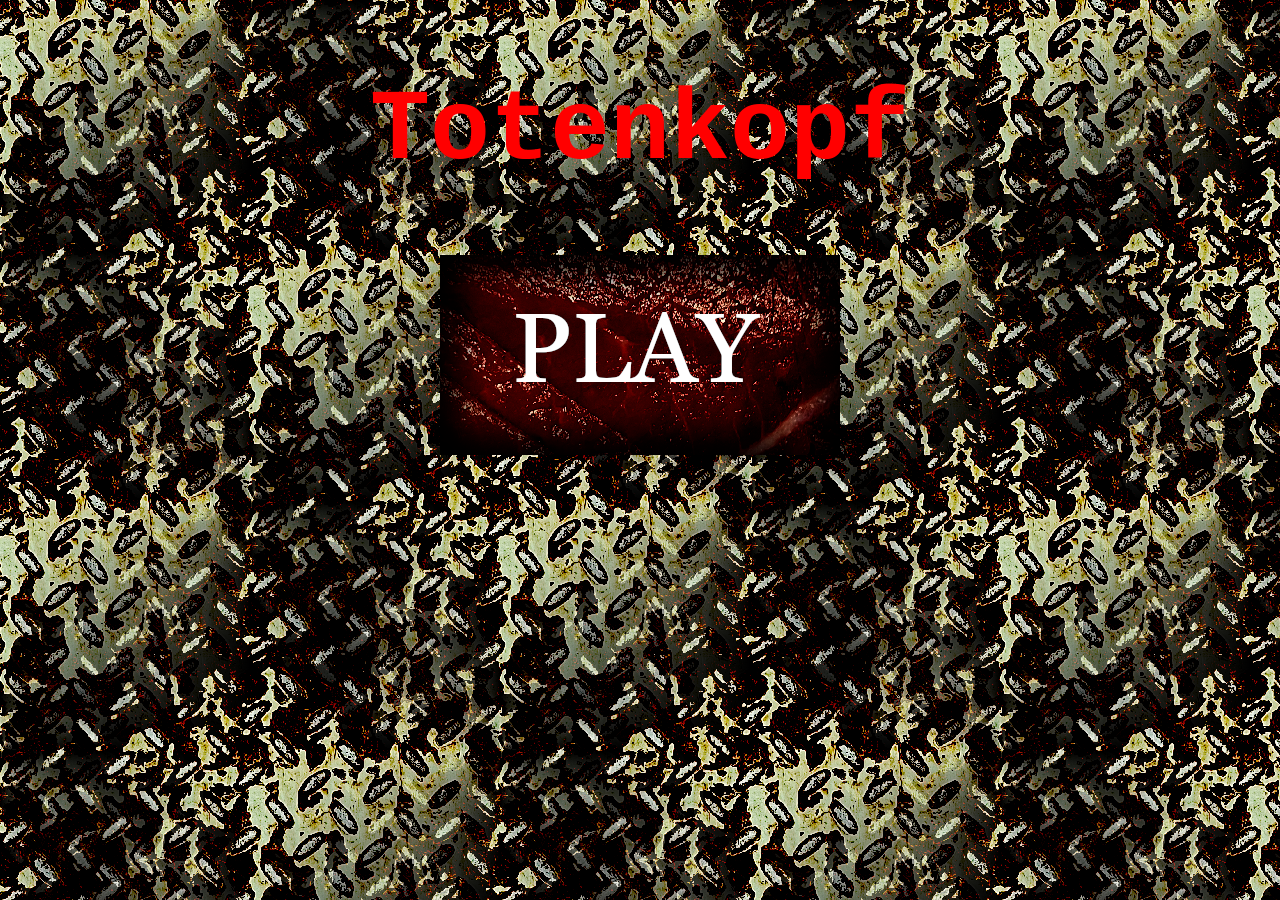
<file: index.html>
<!DOCTYPE html>
<html lang="en">
<head>
    <meta charset="UTF-8">
    <meta name="viewport" content="width=device-width, initial-scale=1.0">
    <title>Totenkopf</title>
    <link rel="stylesheet" href="MainMenu.css">
</head>
<body>
    <h1>Totenkopf</h1>
    <a class='gaming' href="Totenkopf.html"></a>
</body>
</html>
</file>
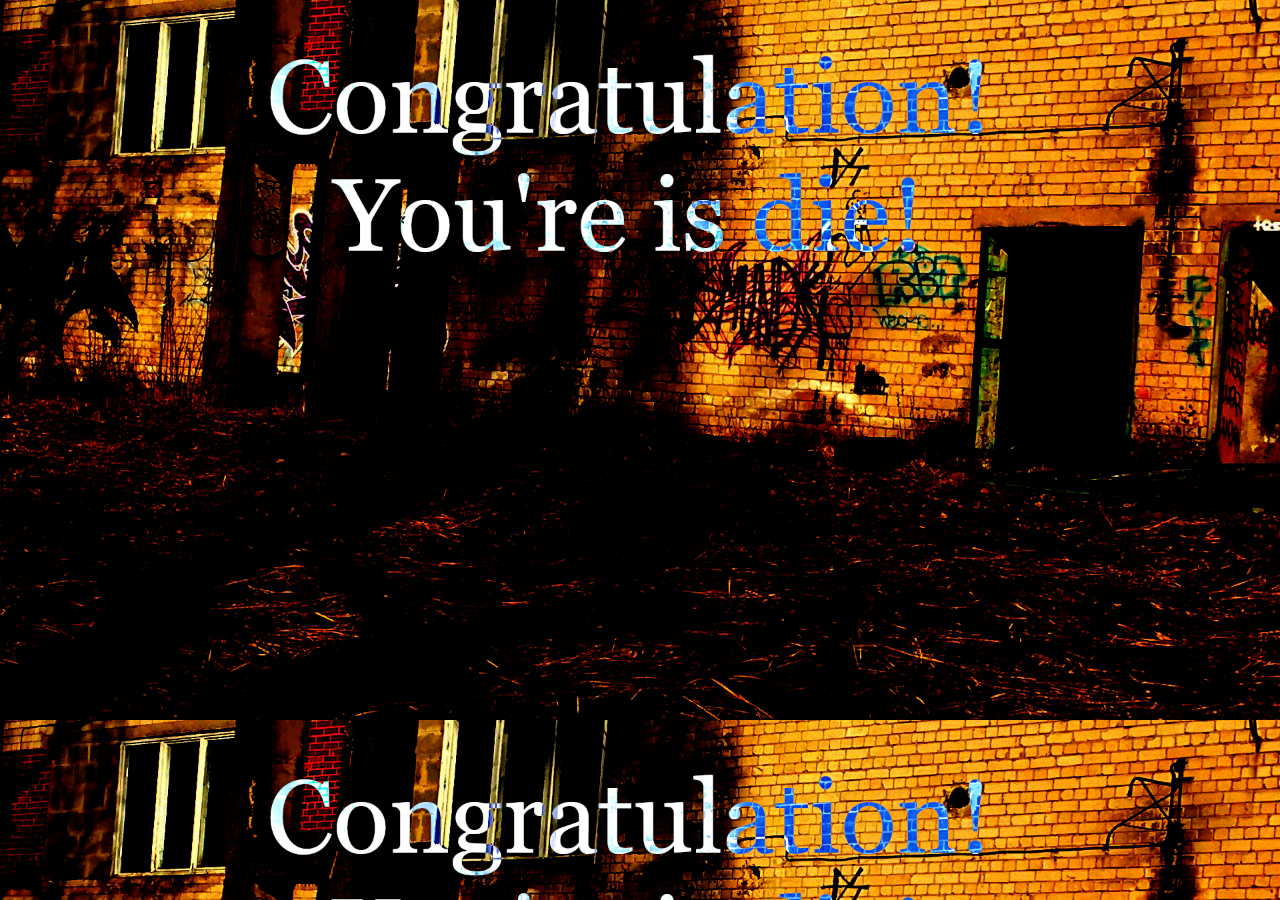
<file: GameOver.html>
<!DOCTYPE html>
<html lang="en">
<head>
    <meta charset="UTF-8">
    <meta name="viewport" content="width=device-width, initial-scale=1.0">
    <title>Document</title>
    <link rel="stylesheet" href="GameOver.css">
</head>
<body>

</body>
</html>
</file>
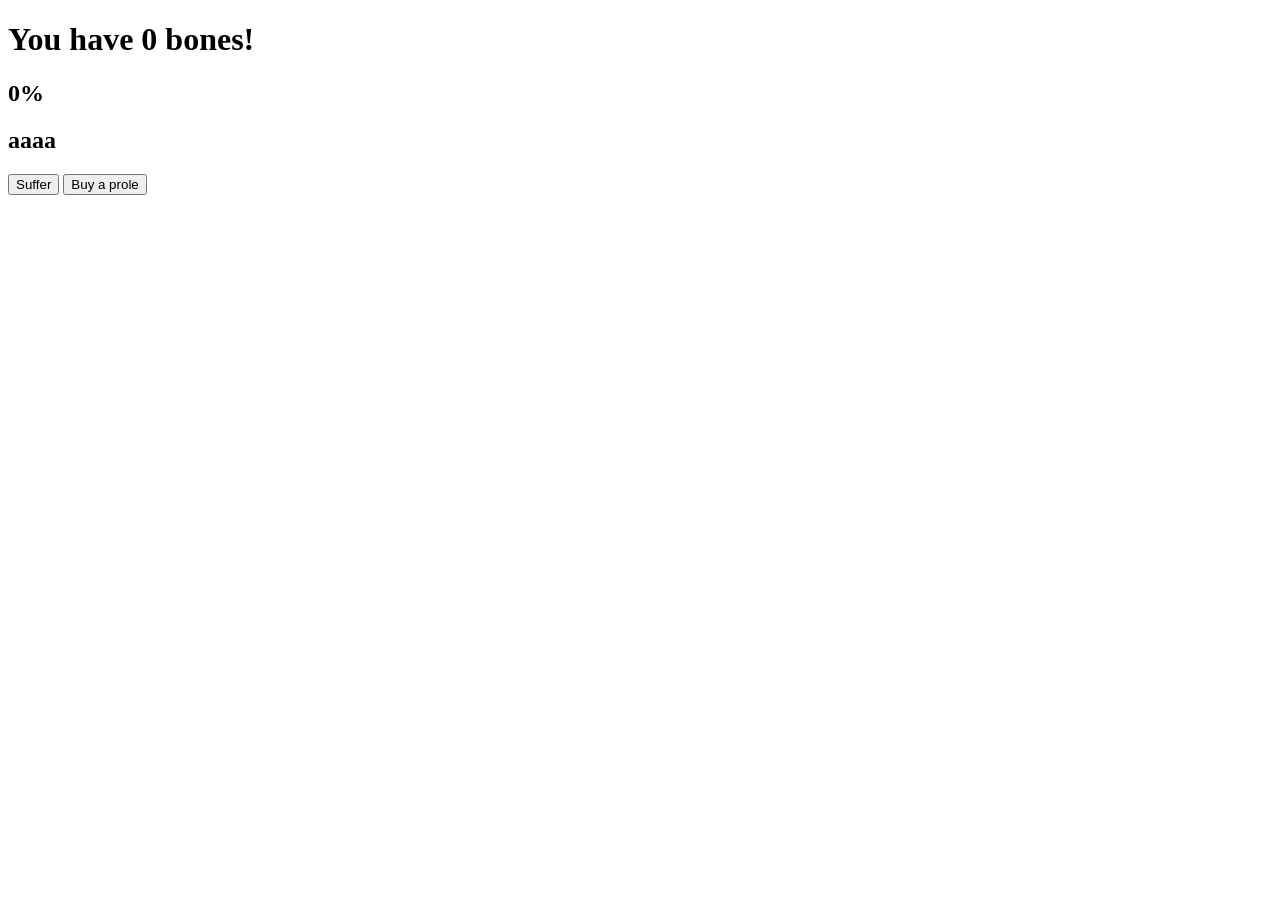
<file: old_prototype_backup.html>
<!DOCTYPE html>
<html lang="en">
<head>
    <meta charset="UTF-8">
    <meta name="viewport" content="width=device-width, initial-scale=1.0">
    <title>Totenkopf</title>

</head>
<body>
    <h1 id="bone_counter"></h1>
    <h1 id="day_counter"></h1>
    <h2 id="bone_progress_counter"></h2>
    <h2 id="sanity">aaaa</h2>
    <button id="bone_button">Suffer</button>
    <button id="buy_prole_button">Buy a prole</button>

</body>
</html>
<script>

const bone_counter = document.getElementById("bone_counter")
const day_counter = document.getElementById("day_counter")
const bone_progress_counter = document.getElementById("bone_progress_counter")
const bone_button = document.getElementById("bone_button")
const sanity = document.getElementById("sanity")

var day = 0
var bones = 0
var bone_creation_progress = 0
var bone_creation_progress_bonus = 0
var proles = 0
var prole_bone_creation_progress = 0
var prole_bonus_bone_creation = 0
var chance_of_incident = 0
var incident_severity = 0
var legionaires = 0
var controllers = 0

function UpdateShit() {
    bone_counter.innerHTML = "You have " + bones + " bones!"
    bone_progress_counter.innerHTML = bone_creation_progress + "%"
}  
function Random() {
return Math.floor(Math.random() * 100)
}


function NewDay() {
    
}


UpdateShit()
bone_button.addEventListener("click", () => {
    
    let random_num = Math.floor(Math.random() * 100)
    sanity.innerHTML = random_num
    if (random_num <= 25 && bone_creation_progress >= 5) {
        bone_creation_progress -= 5
    }
    else if (random_num > 90) {
        bone_creation_progress += (10 + bone_creation_progress_bonus) * 2
    }
    else {
        bone_creation_progress += 5 + bone_creation_progress_bonus
    }  
    while (bone_creation_progress >= 100) {
        bone_creation_progress -= 100
        bones += 1
    }
    UpdateShit()
})


</script>
</file>
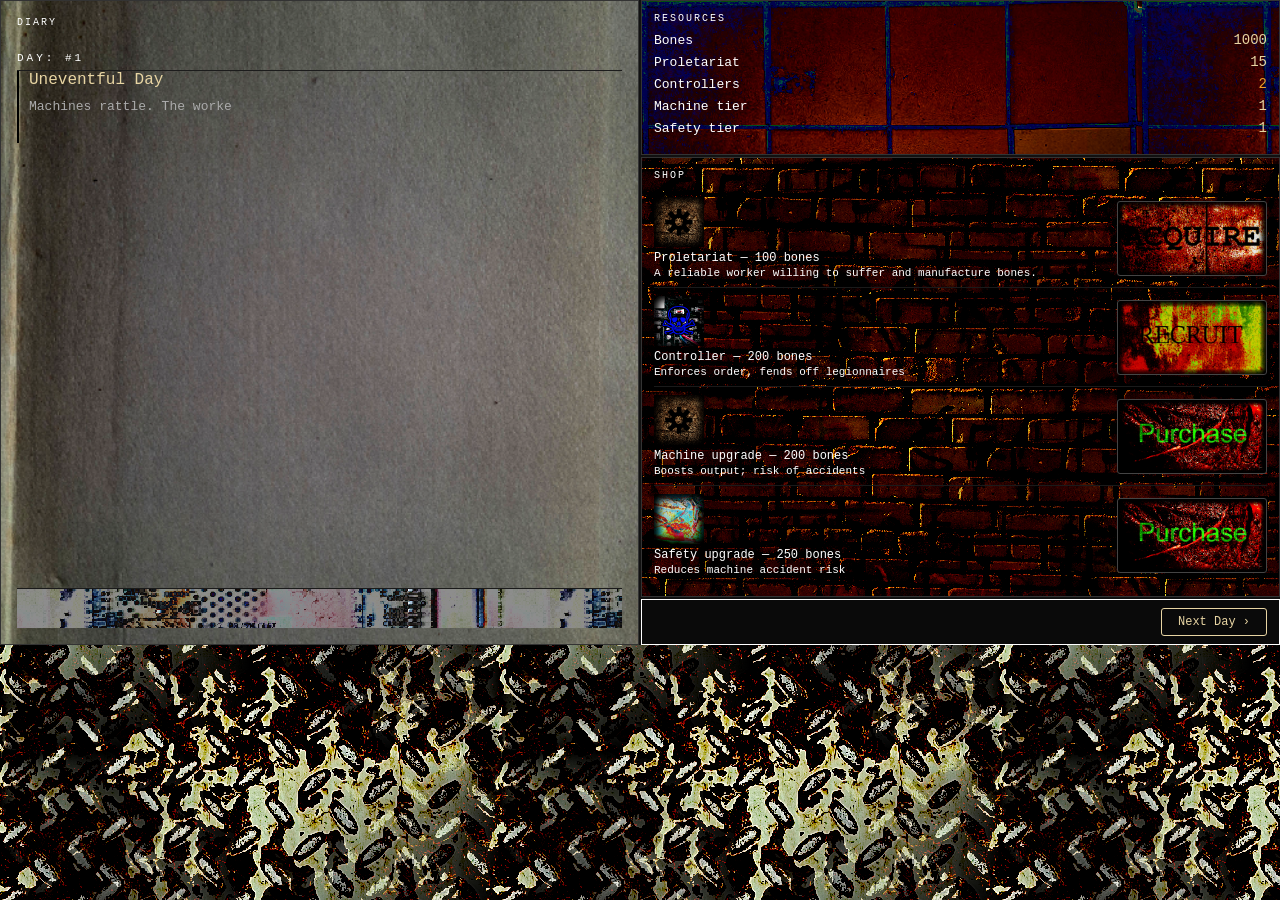
<file: Totenkopf.html>
<!DOCTYPE html>
<html lang="en">
<head>
    <meta charset="UTF-8">
    <meta name="viewport" content="width=device-width, initial-scale=1.0">
    <title>Totenkopf</title>
    <link rel="stylesheet" href="Styles.css">
</head>
<body>
    <div id="game">
        <div id="layout">
          <div id="event-panel">
            <div class="panel-label">Diary</div>
            <div id="diary-container"></div>
            <div id="log"></div>
          </div>
          <div id="count-panel">
            <div class="panel-label">Resources</div>
            <div class="stat-row"><span class="stat-name">Bones</span><span class="stat-val" id="stat-bones">0</span></div>
            <div class="stat-row"><span class="stat-name">Proletariat</span><span class="stat-val" id="stat-proles">0</span></div>
            <div class="stat-row"><span class="stat-name">Controllers</span><span class="stat-val" id="stat-controllers">0</span></div>
            <!--<div class="stat-row"><span class="stat-name">Legionnaires</span><span class="stat-val" id="stat-legions">0</span></div>-->
            <div class="stat-row"><span class="stat-name">Machine tier</span><span class="stat-val" id="stat-machine">1</span></div>
            <div class="stat-row"><span class="stat-name">Safety tier</span><span class="stat-val" id="stat-safety">1</span></div>
          </div>
          <div id="shop-panel">
            <div class="panel-label">Shop</div>
            <div class="shop-item">
              <div class="shop-item-info"><img src="GimpFaili/GearIcon.png" height="50px", width="50px"/><div class="shop-item-name">Proletariat <span style="color:#ffffff">— 100 bones</span></div><div class="shop-item-desc">A reliable worker willing to suffer and manufacture bones.</div></div>
              <button class="shop-btn prole-btn" onclick="buyItem('prole')"></button>
            </div>
            <div class="shop-item">
              <div class="shop-item-info"><img src="GimpFaili/ContIcon.png" height="50px", width="50px"/><div class="shop-item-name">Controller <span style="color:#ffffff">— 200 bones</span></div><div class="shop-item-desc">Enforces order, fends off legionnaires</div></div>
              <button class="shop-btn cont-btn" onclick="buyItem('controller')"></button>
            </div>
            <div class="shop-item">
              <div class="shop-item-info"><img src="GimpFaili/GearIcon.png" height="50px", width="50px"/><div class="shop-item-name">Machine upgrade <span id="machine-cost-label" style="color:#ffffff">— 50 bones</span></div><div class="shop-item-desc">Boosts output; risk of accidents</div></div>
              <button class="shop-btn purchase-btn" id="btn-machine" onclick="buyItem('machine')"></button>
            </div>
            <div class="shop-item">
              <div class="shop-item-info"><img src="GimpFaili/NeuroIcon.png" height="50px", width="50px"/><div class="shop-item-name">Safety upgrade <span id="safety-cost-label" style="color:#ffffff">— 40 bones</span></div><div class="shop-item-desc">Reduces machine accident risk</div></div>
              <button class="shop-btn purchase-btn" id="btn-safety" onclick="buyItem('safety')"></button>
            </div>
          </div>
          <div id="action-bar">
            <button id="next-btn" onclick="nextEvent()">Resolve ›</button>
          </div>
        </div>
        <div id="overlay">
          <div id="overlay-img"></div>
          <div id="overlay-day-wrap">
            <div id="overlay-sub">Day</div>
            <div id="overlay-day">—</div>
          </div>
        </div>
        <div id="gameover">
          <h1>GAME OVER</h1>
          <p>The bones ran out. The workers are gone.</p>
        </div>
        </div>
</body>
</html>

<script src="Script.js"></script>
</file>
<file: MainMenu.css>
body {
    background-image: url('GimpFaili/MetalTexture.png');
    background-repeat: repeat;
    font-family: 'Courier New', monospace; 
    display: flex;
    flex-direction: column;
    align-items: center;
}
h1 {
    color: red;
    font-size: 100px;
}
.gaming {
    background-image: url('./GimpFaili/PlayBtn.png');
    background-size: cover;
    height: 200px;
    width: 400px;
    transition: 25ms;
}
.gaming:hover {
    background-image: url('./GimpFaili/PlayBtnHover.png');
    background-size: cover;
    height: 200px;
    width: 400px;
    transform: translateY(-10px);
}
</file>
<file: GameOver.css>
body{
    background-image: url('./GimpFaili/GameOver.png');
    background-size: cover;
}
</file>
<file: Styles.css>
* { box-sizing: border-box; margin: 0; padding: 0; }
body { font-family: var(--font-sans); background: transparent; }
#game { width: 100%; min-height: 600px; position: relative; font-family: 'Courier New', monospace; }
#layout { display: grid; grid-template-columns: 1fr 1fr; grid-template-rows: auto 1fr auto; gap: 2px; background: #111; min-height: 580px; }
#event-panel { grid-column: 1; grid-row: 1 / 4; background-image: url('./GimpFaili/DiaryTexture.png'); background-repeat: no-repeat;background-size: cover; border: 1px solid #333; padding: 16px; display: flex; flex-direction: column; gap: 12px; min-height: 560px; overflow-y: auto; }
#count-panel { grid-column: 2; grid-row: 1; background-image: url('./GimpFaili/TileTexture.png'); border: 1px solid #333; padding: 12px; }
#shop-panel { grid-column: 2; grid-row: 2; background-image: url('./GimpFaili/WallTexture.png'); background-repeat: repeat; border: 1px solid #333; padding: 12px; overflow-y: auto; }
#action-bar { grid-column: 2; grid-row: 3; background: #0a0a0a; border: 1px solid #ffffff; padding: 8px 12px; display: flex; justify-content: flex-end; align-items: center; }
.panel-label { font-size: 10px; color: #ffffff; text-transform: uppercase; letter-spacing: 2px; margin-bottom: 8px; }
.stat-row { display: flex; justify-content: space-between; align-items: center; margin-bottom: 6px; font-size: 13px; }
.stat-name { color: #ffffff; }
.stat-val { color: #e8d5a3; font-weight: 500; font-size: 14px; }
.stat-val.danger { color: #e24b4a; }
.stat-val.warning { color: #ef9f27; }

/* Dienasgrāmatas ieraksti*/
.diary-day-header { font-size: 11px; color: #ffffff; letter-spacing: 3px; text-transform: uppercase; padding-bottom: 6px; border-bottom: 1px solid #1c1c1c; margin-top: 4px; }
.diary-block { display: flex; flex-direction: column; gap: 10px; }
.diary-event { border-left: 2px solid #000000; padding-left: 10px; }
.diary-event.active { border-left-color: #000000; }
/*
Es tulīt fucking nošaušos
Es tik ilgi centos saprast nahujam fonta krāsa nemainas
IZRĀDĀS ŠIS NEKO NEMAINA JO EVENTIEM ES KRĀSU UN STILU LIEKU CAUR JAVASCRIPT.
*/
/*
Update: nevermind, man šķita, ka melns fons uz papīra lapas izskatīsies labi, bet es burtiski neko nevaru salasīt.
*/
#event-title { font-size: 16px; font-weight: 500; color: #000000; min-height: 22px; }
#event-desc { font-size: 13px; color: #000000; line-height: 1.6; min-height: 40px; }
#event-notice { font-size: 12px; color: #000000; font-style: italic; min-height: 16px; }

.option-row { display: flex; align-items: flex-start; gap: 10px; padding: 8px 10px; border: 1px solid #2a2a2a; border-radius: 4px; cursor: pointer;}
.option-row:hover:not(.locked) { border-color: #555; background: #111; }
.option-row.selected { border-color: #000000; background: #151510; }
.option-row.locked { opacity: 0.4; cursor: not-allowed; }
.option-check { width: 16px; height: 16px; border: 1px solid #555; border-radius: 2px; flex-shrink: 0; margin-top: 1px; display: flex; align-items: center; justify-content: center; }
.option-row.selected .option-check { border-color: #e8d5a3; background: #e8d5a3; }
.option-check-inner { width: 8px; height: 8px; background: #0a0a0a; border-radius: 1px; display: none; }
.option-row.selected .option-check-inner { display: block; }
.option-text { font-size: 13px; color: #ccc; line-height: 1.4; }
.option-req { font-size: 10px; color: #e24b4a; margin-top: 3px; letter-spacing: 0.5px; }

.shop-item { display: flex; justify-content: space-between; align-items: center; padding: 8px 0; border-bottom: 1px solid #1a1a1a;}
.shop-item:last-child { border-bottom: none; }
.shop-item-info { font-size: 12px; }
.shop-item-name { color: #ffffff; font-weight: 500; }
.shop-item-desc { color: #ffffff; font-size: 11px; margin-top: 2px; }
.shop-btn { background: transparent; border: 1px solid #444; color: #e8d5a3; font-size: 11px; padding: 4px 10px; border-radius: 3px; cursor: pointer; font-family: 'Courier New', monospace; transition: border-color 0.15s; }
.shop-btn {
    height: 75px;
    width: 150px;
}
.shop-btn:hover:not(:disabled) { border-color: #e8d5a3; }
.shop-btn:disabled { opacity: 0.3; cursor: default; }
#next-btn { background: transparent; border: 1px solid #444; color: #aaa; font-size: 12px; padding: 6px 16px; border-radius: 3px; cursor: pointer; font-family: 'Courier New', monospace; transition: all 0.15s; }
#next-btn.ready { border-color: #e8d5a3; color: #e8d5a3; }
#next-btn:disabled { opacity: 0.3; cursor: default; }
#log { font-size: 13px; color: #ffffff; font-weight: 500; min-height: 40px; line-height: 1.5; padding-top: 8px; border-top: 1px solid #1a1a1a; margin-top: auto; background-image: url('./GimpFaili/CircuitTexture.png');}

.prole-btn{
    background-image: url('./GimpFaili/AcquireBtn.png');
    background-size: cover;
}
.prole-btn:hover{
    background-image: url('./GimpFaili/AcquireBtnHover.png');
    background-size: cover;
}
.cont-btn{
    background-image: url('./GimpFaili/RecruitBtn.png');
    background-size: cover;
}
.cont-btn:hover{
    background-image: url('./GimpFaili/RecruitBtnHover.png');
    background-size: cover;
}
.purchase-btn{
    background-image: url('./GimpFaili/PurchaseBtn.png');
    background-size: cover;
}
.purchase-btn:hover{
    background-image: url('./GimpFaili/PurchaseBtnHover.png');
    background-size: cover;
}

/* Overlay */
#overlay { position: absolute; inset: 0; background: #000; display: flex; flex-direction: column; align-items: center; justify-content: center; z-index: 10; opacity: 0; pointer-events: none; transition: opacity 0.3s; overflow: hidden; }
#overlay.visible { opacity: 1; pointer-events: all; }
#overlay-img { position: absolute; inset: 0; background-size: cover; background-position: center; opacity: 0; transition: opacity 0.08s; }
#overlay-day-wrap { position: relative; z-index: 2; text-align: center; }
#overlay-day { font-size: 64px; color: #e8d5a3; font-family: 'Courier New', monospace; letter-spacing: 6px; text-shadow: 0 0 40px #e8d5a388; }
#overlay-sub { font-size: 11px; color: #888; letter-spacing: 8px; margin-bottom: 10px; text-transform: uppercase; }
#gameover { position: absolute; inset: 0; background: #000; display: none; flex-direction: column; align-items: center; justify-content: center; z-index: 20; }
#gameover h1 { font-size: 64px; color: #e24b4a; font-family: 'Courier New', monospace; letter-spacing: 8px; }
#gameover p { color: #555; margin-top: 16px; font-size: 14px; letter-spacing: 2px; }

.past-event { opacity: 0.45; }
.past-event .diary-event { border-left-color: #282828; }
.past-event .option-row { opacity: 0.6; cursor: default; pointer-events: none; }
body {
    background-image: url('./GimpFaili/MetalTexture.png');
    background-repeat: repeat;
}
</file>
